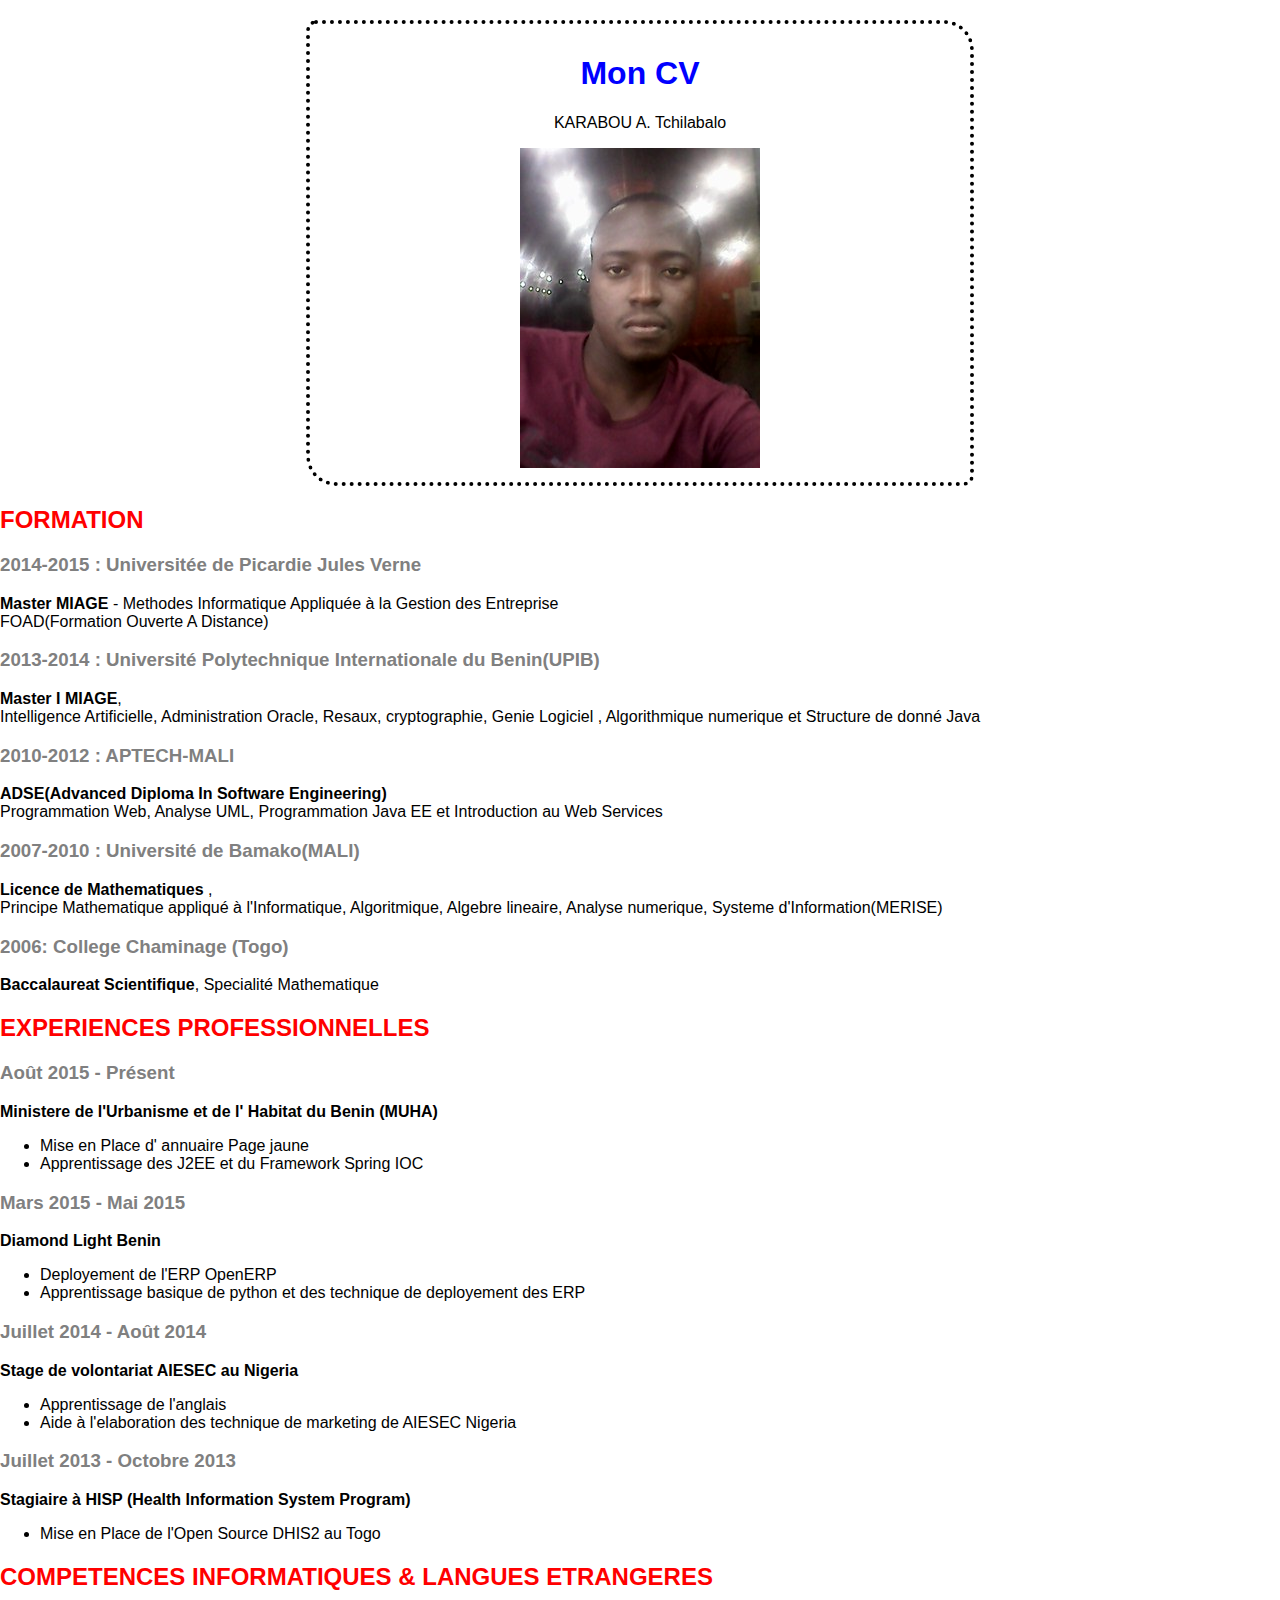
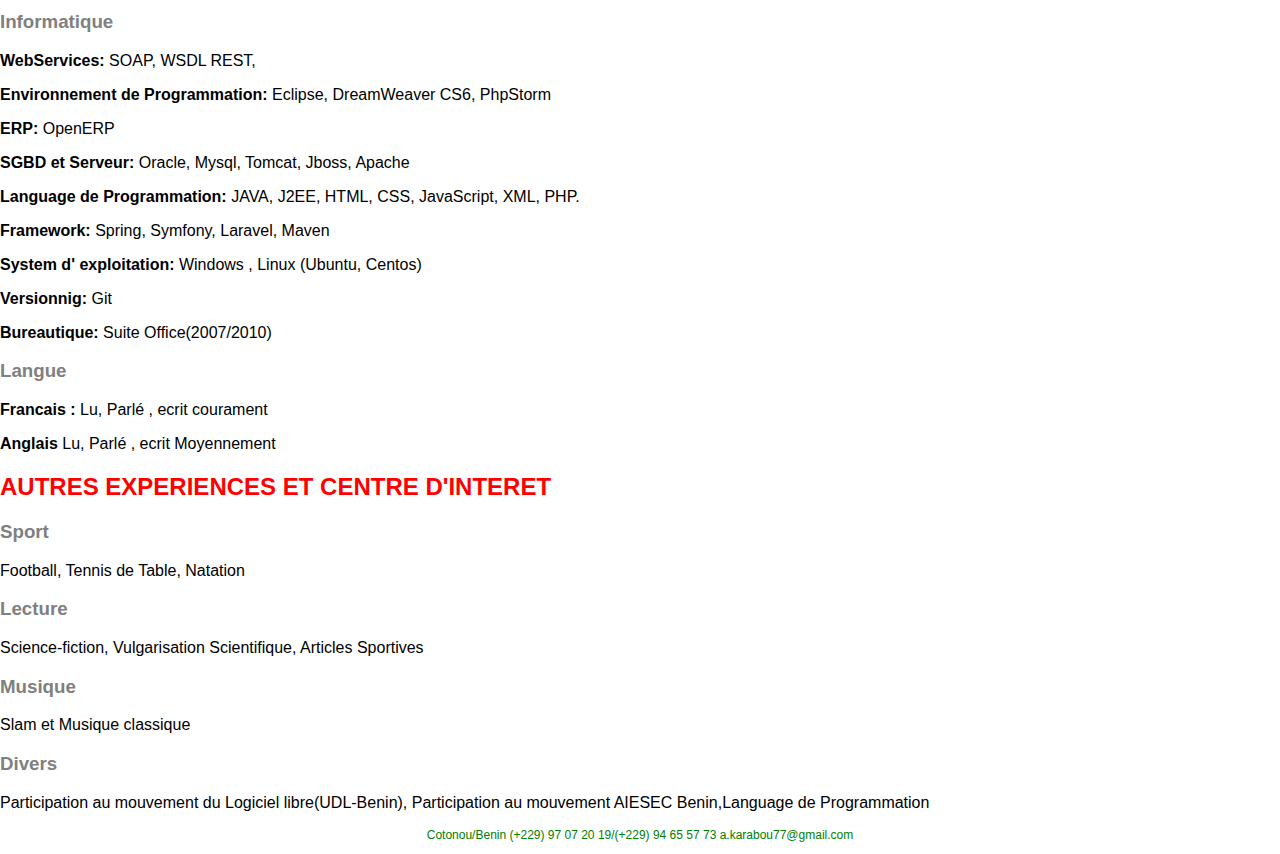
<file: Sequence3/index.html>
<!DOCTYPE html>
<html lang="en">
<head>
	<meta charset="UTF-8">
	<title>Mon CV en ligne</title>
	<link rel="stylesheet" href="css/style.css">
</head>
<body>
	<header>
		<div id="info">
			<h1>Mon CV</h1>

			<p>KARABOU A. Tchilabalo</p>
			<img src="image/photo.jpg" alt="Photo CV KARABOU A. Tchilabalo">
		</div>
	</header>
	<section>

		<aricle class="first">
			<h2>FORMATION</h2>
			<nav>
			
			
			
			</nav>
			<article class="inner">
				<H3>2014-2015 : Universitée de Picardie Jules Verne</h3>
				<p><strong>Master MIAGE</strong> - Methodes Informatique Appliquée à la Gestion des Entreprise <br>
				
				FOAD(Formation Ouverte A Distance)</p>
				
				<h3>2013-2014 : Université Polytechnique Internationale du Benin(UPIB)</h3>
				<p><strong>Master I MIAGE</strong>,  <br>
				Intelligence Artificielle, Administration Oracle, Resaux, cryptographie, Genie Logiciel , Algorithmique numerique et Structure de donné Java</p>
			
				<h3>2010-2012 : APTECH-MALI </h3>
				<p><strong>ADSE(Advanced Diploma In Software Engineering)</strong> <br>
				Programmation Web, Analyse UML, Programmation Java EE et Introduction au Web Services  </p>
				<h3>2007-2010 : Université de Bamako(MALI)</h3>
				<p><Strong>Licence de Mathematiques </Strong>,  <br>
				Principe Mathematique appliqué à l'Informatique, Algoritmique, Algebre lineaire,  Analyse numerique, Systeme d'Information(MERISE)</p>
				
				
				<h3>2006: College Chaminage (Togo)</h3>
				<p><Strong>Baccalaureat Scientifique</Strong>, Specialité Mathematique</p>
				
				
			

		</article>
	</aricle>

	<aricle class="first">
		<h2>EXPERIENCES PROFESSIONNELLES</h2>
		<nav>
			
			
		</nav>
		<article class="inner">
		
				<h3>Août 2015 - Présent</h3>
				<p><strong>Ministere de l'Urbanisme et de l' Habitat du Benin (MUHA)</Strong></p>

				<ul>
					<li>Mise en Place d' annuaire Page jaune</li>
					<li>Apprentissage des J2EE et du Framework Spring IOC</li>
				</ul>
				
				<h3>Mars 2015 - Mai 2015</h3>
				<p><strong>Diamond Light Benin</strong></p>

				<ul>
					<li>Deployement de l'ERP OpenERP</li>
					<li>Apprentissage basique de python et des technique de deployement des ERP</li>
				</ul>
				
				<h3>Juillet 2014 - Août 2014</h3>
				<p><strong>Stage de volontariat AIESEC au Nigeria</strong></p>

				<ul>
					<li>Apprentissage de l'anglais</li>
					<li>Aide à l'elaboration des technique de marketing de AIESEC Nigeria</li>
				</ul>
				<h3>Juillet 2013 - Octobre 2013</h3>
				<p><strong>Stagiaire à HISP (Health Information System Program)</strong></p>

				<ul>
					<li>Mise en Place de l'Open Source DHIS2 au Togo</li>
				</ul>
			</div>
		</article>
	</aricle>

	<aricle class="first">
		<h2>COMPETENCES INFORMATIQUES & LANGUES ETRANGERES</h2>
		<nav>
			<p></p>
			<p></p>
			
		</nav>
		<article class="inner">
			 	<h3>Informatique</h3>
			 	<p><strong>WebServices:</strong> SOAP, WSDL REST,</p>
			 	<p><strong>Environnement de Programmation:</strong> Eclipse, DreamWeaver CS6, PhpStorm</p>
			 	<p><strong>ERP:</strong> OpenERP</p>
			 	<p><strong>SGBD et Serveur:</strong> Oracle, Mysql, Tomcat, Jboss, Apache</p>
			 	<p><strong>Language de Programmation:</strong> JAVA, J2EE, HTML, CSS, JavaScript, XML, PHP.</p>
			 	<p><strong>Framework:</strong> Spring, Symfony, Laravel, Maven</p>
			 	<p><strong>System d' exploitation:</strong> Windows , Linux (Ubuntu, Centos)</p>
			 	<p><strong>Versionnig:</strong> Git</p>
			 	<p><strong>Bureautique:</strong> Suite Office(2007/2010)</p>
			 	
			 	<h3>Langue</h3>
				 <p><strong>Francais :</strong> Lu, Parlé , ecrit courament</p>
				 <p><strong>Anglais</strong> Lu, Parlé , ecrit Moyennement</p>
			 </div>
			
			
		</article>
	</aricle>

	<aricle class="first">
		<h2>AUTRES EXPERIENCES ET CENTRE D'INTERET</h2>
		<nav>
			
			
		</nav>
		<article>
			<h3>Sport</h3>
			<p>Football, Tennis de Table, Natation</p>
			<h3>Lecture</h3>
			<p>Science-fiction, Vulgarisation Scientifique, Articles Sportives</p>
			<h3>Musique</h3>
			<p>Slam et Musique classique</p>
			<h3>Divers</h3>
			<p>Participation au mouvement du Logiciel libre(UDL-Benin), Participation au mouvement AIESEC Benin,Language de Programmation </p>
			
			
		</article>
	</aricle>
</section>

<footer>
			<p>Cotonou/Benin
			(+229) 97 07 20 19/(+229) 94 65 57 73
			  a.karabou77@gmail.com</p>
			
</footer>
	
</body>
</html>
</file>
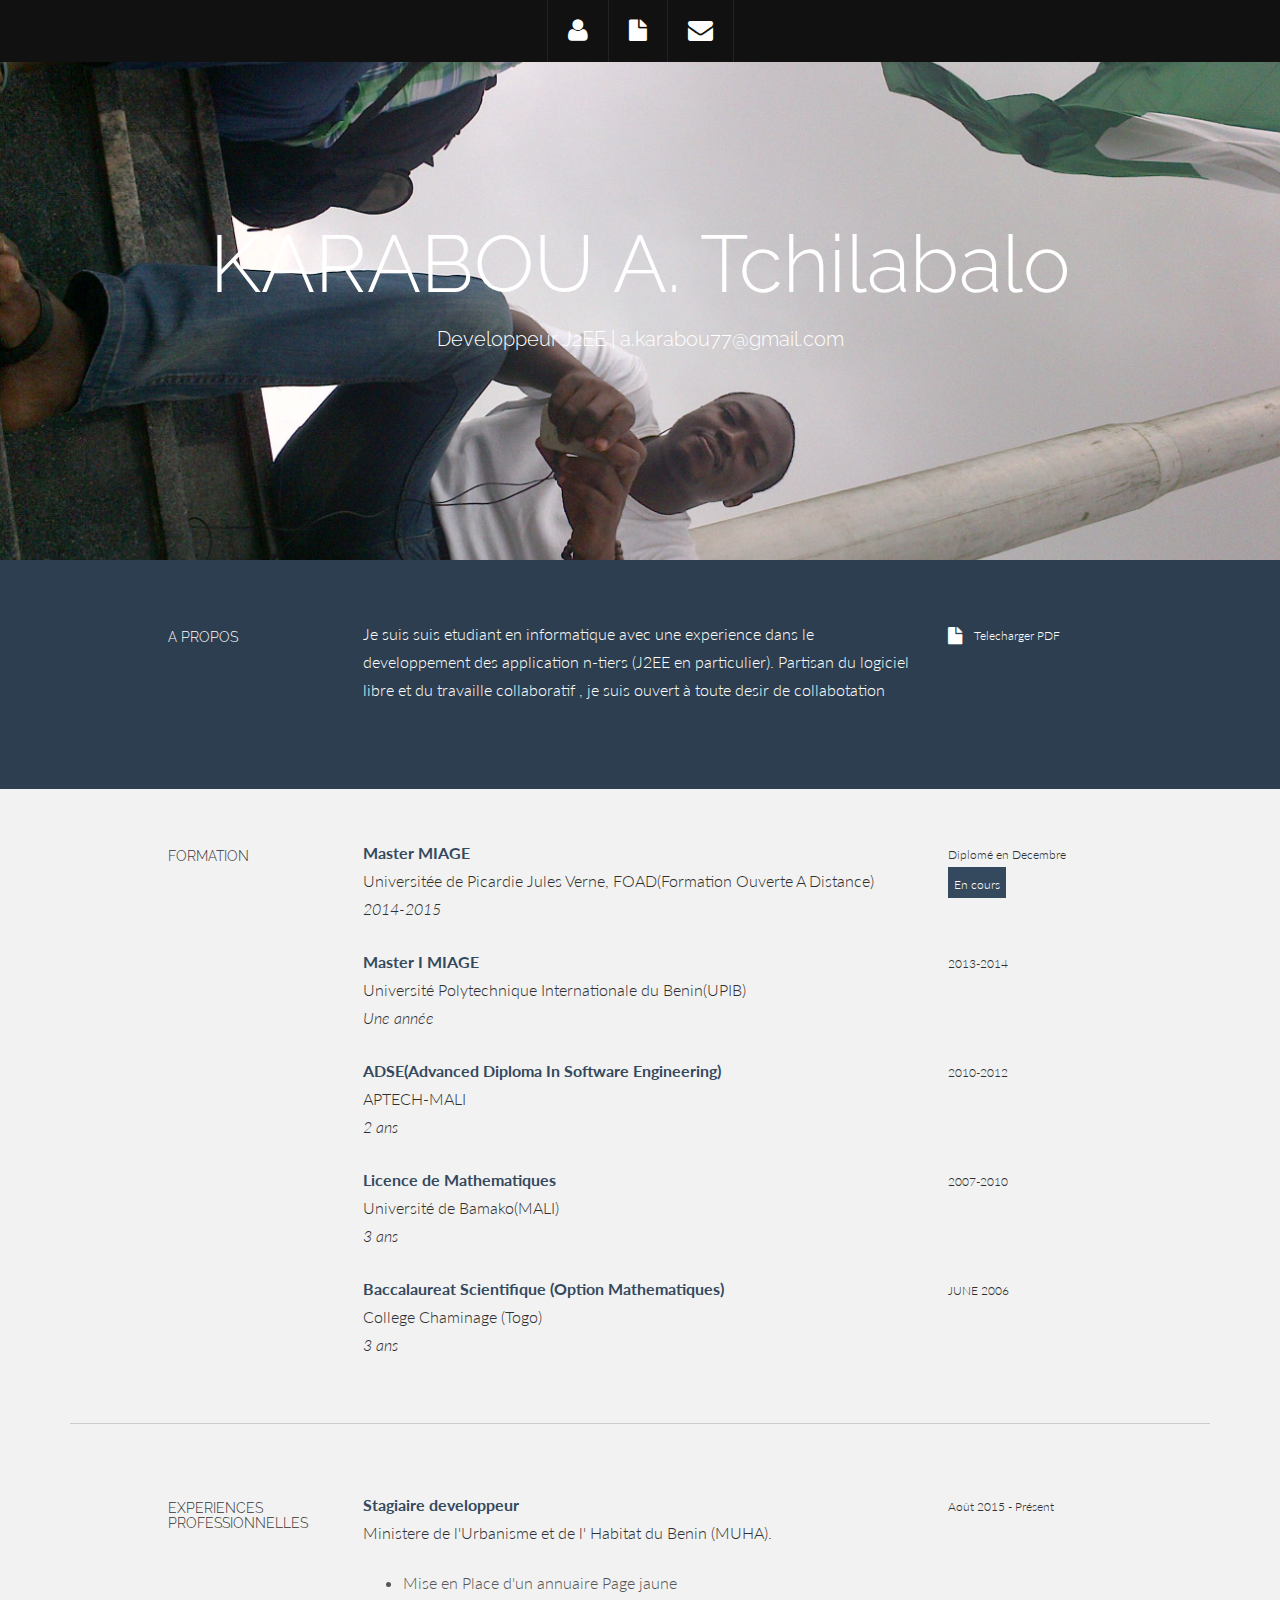
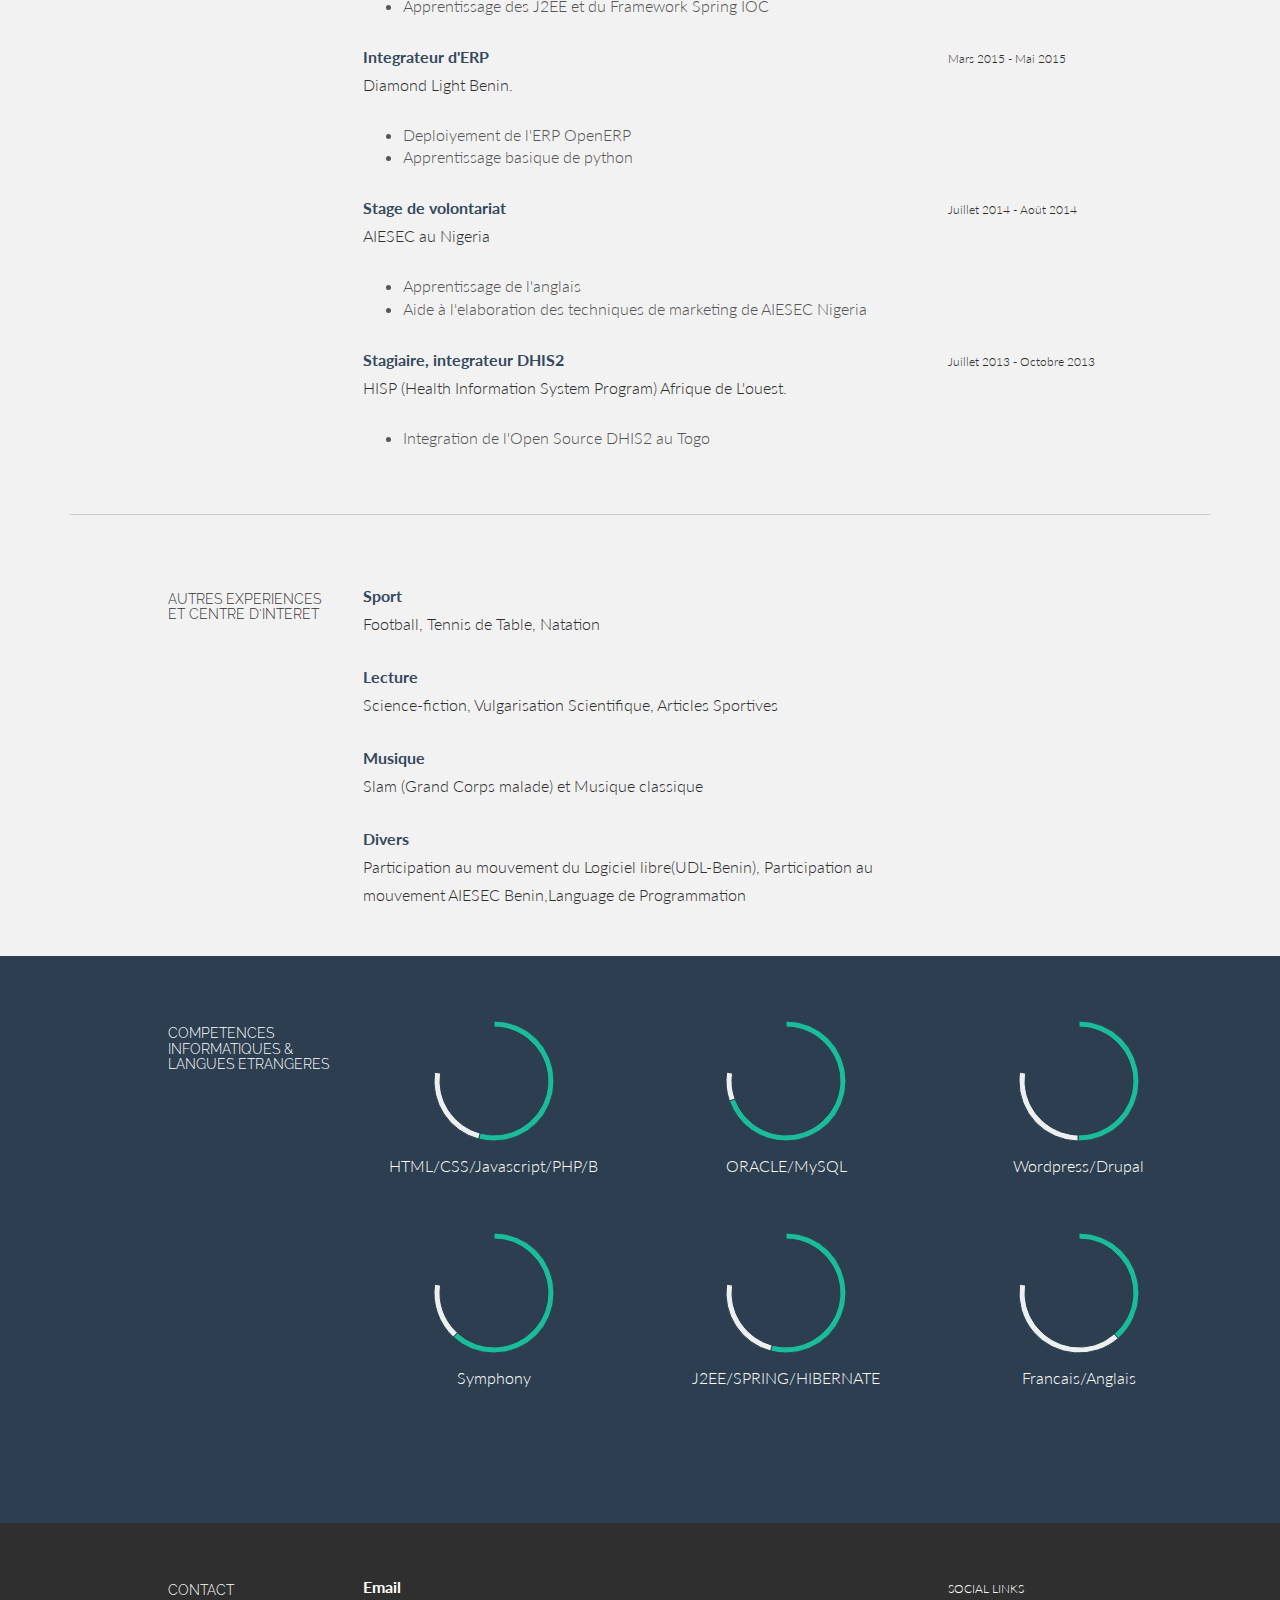
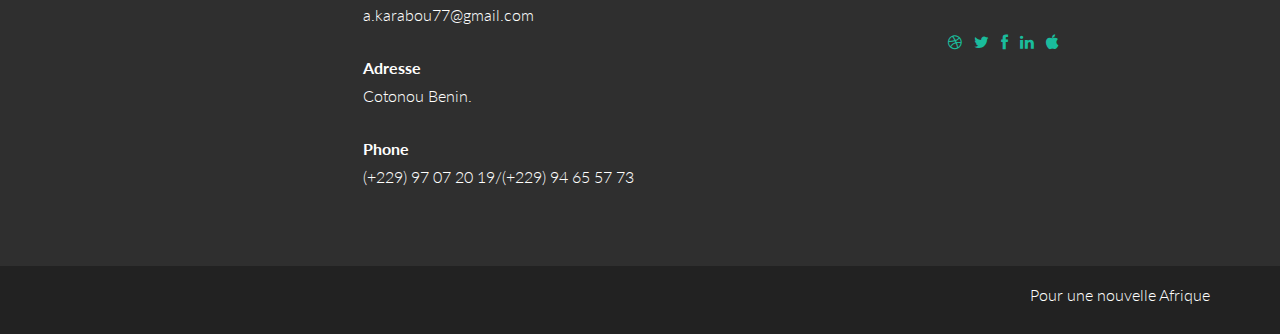
<file: Sequence3/cv_bootstrap/index.html>
<!DOCTYPE html>
<html lang="en">
  <head>
    <meta charset="utf-8">
    <meta name="viewport" content="width=device-width, initial-scale=1.0">
    <meta name="description" content="">
    <meta name="author" content="">
    <link rel="shortcut icon" href="assets/ico/favicon.png">

    <title>Mon CV en ligne</title>

    <!-- Bootstrap core CSS -->
    <link href="assets/css/bootstrap.css" rel="stylesheet">

    <!-- Custom styles for this template -->
    <link href="assets/css/main.css" rel="stylesheet">
    
	<link rel="stylesheet" href="assets/css/font-awesome.min.css">
    
    <link href='http://fonts.googleapis.com/css?family=Lato:300,400,700,300italic,400italic' rel='stylesheet' type='text/css'>
    <link href='http://fonts.googleapis.com/css?family=Raleway:400,300,700' rel='stylesheet' type='text/css'>
    
    <script src="assets/js/jquery.min.js"></script>
    <script type="text/javascript" src="assets/js/smoothscroll.js"></script> 
    <script src="assets/js/Chart.js"></script>

    <!-- HTML5 shim and Respond.js IE8 support of HTML5 elements and media queries -->
    <!--[if lt IE 9]>
      <script src="assets/js/html5shiv.js"></script>
      <script src="assets/js/respond.min.js"></script>
    <![endif]-->
  </head>

  <body data-spy="scroll" data-offset="0" data-target="#nav">

	<div id="section-topbar">
		<div id="topbar-inner">
			<div class="container">
				<div class="row">
					<div class="dropdown">
						<ul id="nav" class="nav">
							<li class="menu-item"><a class="smoothScroll" href="#about" title="A propos"><i class="icon-user"></i></a></li>
							<li class="menu-item"><a class="smoothScroll" href="#resume" title="Resume"><i class="icon-file"></i></a></li>
							
							<li class="menu-item"><a class="smoothScroll" href="#contact" title="Contact"><i class="icon-envelope"></i></a></li>
						</ul><!--/ uL#nav -->
					</div><!-- /.dropdown -->

					<div class="clear"></div>
				</div><!--/.row -->
			</div><!--/.container -->

			<div class="clear"></div>
		</div><!--/ #topbar-inner -->
	</div><!--/ #section-topbar -->
	
	<div id="headerwrap">
		<div class="container">
			<div class="row centered">
				<div class="col-lg-12">
					<h1>KARABOU A. Tchilabalo</h1>
					<h3>Developpeur J2EE | a.karabou77@gmail.com</h3>
				</div><!--/.col-lg-12 -->
			</div><!--/.row -->
		</div><!--/.container -->
	</div><!--/.#headerwrap -->
	

	<section id="about" name="about"></section>
	<div id="intro">
		<div class="container">
			<div class="row">
				
				<div class="col-lg-2 col-lg-offset-1">
					<h5>A PROPOS</h5>
				</div>
				<div class="col-lg-6">
					<p>Je suis suis etudiant en informatique avec une  experience dans le developpement des application n-tiers (J2EE en particulier). Partisan du logiciel libre et du travaille collaboratif
					, je suis ouvert à toute desir de collabotation</p>
				</div>
				<div class="col-lg-3">
					<p><a href="#"><i class="icon-file"></i></a> <sm>Telecharger PDF</sm></p>
				</div>
				
			</div><!--/.row -->
		</div><!--/.container -->
	</div><!--/ #intro -->


	<section id="resume" name="resume"></section>
	<!--EDUCATION DESCRIPTION -->
	<div class="container desc">
		<div class="row">

				<div class="col-lg-2 col-lg-offset-1">
					<h5>FORMATION</h5>
				</div>
				<div class="col-lg-6">
					<p><t>Master MIAGE</t><br/>
						Universitée de Picardie Jules Verne, FOAD(Formation Ouverte A Distance)  <br/>
						<i>2014-2015 </i>
					</p>
				</div>
				<div class="col-lg-3">
					<p><sm>Diplomé en Decembre</sm><br/>
					<imp><sm>En cours</sm></imp>
					</p>
				</div>
	
				<div class="col-lg-6 col-lg-offset-3">
					<p><t>Master I MIAGE </t><br/>
						Université Polytechnique Internationale du Benin(UPIB) <br/>
						<i>Une année</i>
					</p>
				</div>
				<div class="col-lg-3">
					<p><sm>2013-2014</sm></p>
				</div>
				
				<div class="col-lg-6 col-lg-offset-3">
					<p><t>ADSE(Advanced Diploma In Software Engineering)</t><br/>
						APTECH-MALI <br/>
						<i>2 ans</i>
					</p>
				</div>
				<div class="col-lg-3">
					<p><sm>2010-2012</sm></p>
				</div>
				
				<div class="col-lg-6 col-lg-offset-3">
					<p><t>Licence de Mathematiques</t><br/>
						 Université de Bamako(MALI) <br/>
						<i>3 ans</i>
					</p>
				</div>
				<div class="col-lg-3">
					<p><sm>2007-2010 </sm></p>
				</div>
				<div class="col-lg-6 col-lg-offset-3">
					<p><t>Baccalaureat Scientifique (Option Mathematiques)</t><br/>
						College Chaminage (Togo) <br/>
						<i>3 ans</i>
					</p>
				</div>
				<div class="col-lg-3">
					<p><sm>JUNE 2006</sm></p>
				</div>
				
	
		</div><!--/.row -->
		<br>
		<hr>
	</div><!--/.container -->
	
	
	<!--WORK DESCRIPTION -->
	<div class="container desc">
		<div class="row">

				<div class="col-lg-2 col-lg-offset-1">
					<h5>EXPERIENCES PROFESSIONNELLES</h5>
				</div>
				<div class="col-lg-6">
					<p><t>Stagiaire developpeur</t><br/>
						Ministere de l'Urbanisme et de l' Habitat du Benin (MUHA). <br/>
					</p>
					<p><ul>
					<li>Mise en Place d'un  annuaire Page jaune</li>
					<li>Apprentissage des J2EE et du Framework Spring IOC</li>
				</ul></p>
				</div>
				<div class="col-lg-3">
					<p><sm>Août 2015 - Présent</sm></p>
				</div>
	
				<div class="col-lg-6 col-lg-offset-3">
					<p><t>Integrateur d'ERP</t><br/>
						Diamond Light Benin. <br/>
					</p>
					<p><more><ul>
					<li>Deploiyement de l'ERP OpenERP</li>
					<li>Apprentissage basique de python </li>
				</ul></more></p>
				</div>
				<div class="col-lg-3">
					<p><sm>Mars 2015 - Mai 2015</sm></p>
				</div>
				<div class="col-lg-6 col-lg-offset-3">
					<p><t>Stage de volontariat </t><br/>
						AIESEC au Nigeria <br/>
					</p>
					<p><more><ul>
					<li>Apprentissage de l'anglais</li>
					<li>Aide à l'elaboration des techniques de marketing de AIESEC Nigeria</li>
				</ul></more></p>
				</div>
				<div class="col-lg-3">
					<p><sm>Juillet 2014 - Août 2014</sm></p>
				</div>
				<div class="col-lg-6 col-lg-offset-3">
					<p><t>Stagiaire, integrateur DHIS2 </t><br/>
						HISP (Health Information System Program) Afrique de L'ouest. <br/>
					</p>
					<p><more><ul>
					<li>Integration de l'Open Source DHIS2 au Togo</li>
				</ul></more></p>
				</div>
				<div class="col-lg-3">
					<p><sm>Juillet 2013 - Octobre 2013</sm></p>
				</div>
		</div><!--/.row -->
		<br>
		<hr>
	</div><!--/.container -->


	<!--AWARDS DESCRIPTION -->
	<div class="container desc">
		<div class="row">
				<div class="col-lg-2 col-lg-offset-1">
					<h5>AUTRES EXPERIENCES ET CENTRE D'INTERET</h5>
				</div>
				<div class="col-lg-6">
					<p><t>Sport</t><br/>
						Football, Tennis de Table, Natation<br/>
					</p>
				</div>
				<div class="col-lg-3">
					<p><sm></sm></p>
				</div>
	
				<div class="col-lg-6 col-lg-offset-3">
					<p><t>Lecture</t><br/>
						Science-fiction, Vulgarisation Scientifique, Articles Sportives
					</p>
				</div>
				<div class="col-lg-3">
					<p><sm></sm></p>
				</div>
				<div class="col-lg-6 col-lg-offset-3">
					<p><t>Musique</t><br/>
						Slam (Grand Corps malade) et Musique classique
					</p>
				</div>
				<div class="col-lg-3">
					<p><sm></sm></p>
				</div>
				<div class="col-lg-6 col-lg-offset-3">
					<p><t>Divers</t><br/>
						Participation au mouvement du Logiciel libre(UDL-Benin), Participation au mouvement AIESEC Benin,Language de Programmation 
					</p>
				</div>
				<div class="col-lg-3">
					<p><sm></sm></p>
				</div>
				
		
		</div><!--/.row -->
		<br>
	</div><!--/.container -->
	
	
	<!--SKILLS DESCRIPTION -->
	<div id="skillswrap">
		<div class="container">
			<div class="row">
					<div class="col-lg-2 col-lg-offset-1">
						<h5>COMPETENCES INFORMATIQUES & LANGUES ETRANGERES</h5>
					</div>
					<div class="col-lg-3 centered">
						<canvas id="javascript" height="130" width="130"></canvas>
						<p>HTML/CSS/Javascript/PHP/B</p>
						<br>
						<script>
							var doughnutData = [
									{
										value: 70,
										color:"#1abc9c"
									},
									{
										value : 30,
										color : "#ecf0f1"
									}
								];
								var myDoughnut = new Chart(document.getElementById("javascript").getContext("2d")).Doughnut(doughnutData);
						</script>
					</div>
					<div class="col-lg-3 centered">
						<canvas id="bootstrap" height="130" width="130"></canvas>
						<p>ORACLE/MySQL</p>
						<br>
						<script>
							var doughnutData = [
									{
										value: 90,
										color:"#1abc9c"
									},
									{
										value : 10,
										color : "#ecf0f1"
									}
								];
								var myDoughnut = new Chart(document.getElementById("bootstrap").getContext("2d")).Doughnut(doughnutData);
						</script>
					</div>
					<div class="col-lg-3 centered">
						<canvas id="wordpress" height="130" width="130"></canvas>
						<p>Wordpress/Drupal</p>
						<br>
						<script>
							var doughnutData = [
									{
										value: 65,
										color:"#1abc9c"
									},
									{
										value : 35,
										color : "#ecf0f1"
									}
								];
								var myDoughnut = new Chart(document.getElementById("wordpress").getContext("2d")).Doughnut(doughnutData);
						</script>
					</div>
					
					<div class="col-lg-3 col-lg-offset-3 centered">
						<canvas id="html" height="130" width="130"></canvas>
						<p>Symphony</p>
						<br>
						<script>
							var doughnutData = [
									{
										value: 80,
										color:"#1abc9c"
									},
									{
										value : 20,
										color : "#ecf0f1"
									}
								];
								var myDoughnut = new Chart(document.getElementById("html").getContext("2d")).Doughnut(doughnutData);
						</script>
					</div>
					<div class="col-lg-3 centered">
						<canvas id="photoshop" height="130" width="130"></canvas>
						<p>J2EE/SPRING/HIBERNATE</p>
						<br>
						<script>
							var doughnutData = [
									{
										value: 70,
										color:"#1abc9c"
									},
									{
										value : 30,
										color : "#ecf0f1"
									}
								];
								var myDoughnut = new Chart(document.getElementById("photoshop").getContext("2d")).Doughnut(doughnutData);
						</script>
					</div>
					<div class="col-lg-3 centered">
						<canvas id="illustrator" height="130" width="130"></canvas>
						<p>Francais/Anglais</p>
						<br>
						<script>
							var doughnutData = [
									{
										value: 50,
										color:"#1abc9c"
									},
									{
										value : 50,
										color : "#ecf0f1"
									}
								];
								var myDoughnut = new Chart(document.getElementById("illustrator").getContext("2d")).Doughnut(doughnutData);
						</script>
					</div>
					

			</div><!--/.row -->
			<br>
		</div><!--/.container -->
	</div><!--/ #skillswrap -->



	
	


	<section id="contact" name="contact"></section>
	<!--FOOTER DESCRIPTION -->
	<div id="footwrap">
		<div class="container">
			<div class="row">
			
				<div class="col-lg-2 col-lg-offset-1">
					<h5>CONTACT</h5>
				</div>
				<div class="col-lg-6">
					<p><t>Email</t><br/>
						a.karabou77@gmail.com <br/>
					</p>
					<p><t>Adresse</t><br/>
						
						Cotonou Benin. <br/>
					</p>
					<p><t>Phone</t><br/>
						(+229) 97 07 20 19/(+229) 94 65 57 73 <br/>
					</p>
				</div>
				<div class="col-lg-3">
					<p><sm>SOCIAL LINKS</sm></p>
					<p>
						<a href="#"><i class="icon-dribbble"></i></a>
						<a href="#"><i class="icon-twitter"></i></a>
						<a href="#"><i class="icon-facebook"></i></a>
						<a href="#"><i class="icon-linkedin"></i></a>
						<a href="#"><i class="icon-apple"></i></a>

					</p>
				</div>
			</div><!--/.row -->
		</div><!--/.container -->
	</div><!--/ #footer -->
	
	<div id="c">
		<div class="container">
			<p>Pour une nouvelle Afrique</a></p>
		
		</div>
	</div>
	

    <!-- Bootstrap core JavaScript
    ================================================== -->
    <!-- Placed at the end of the document so the pages load faster -->
    <script src="assets/js/bootstrap.js"></script>
  </body>
</html>
</file>
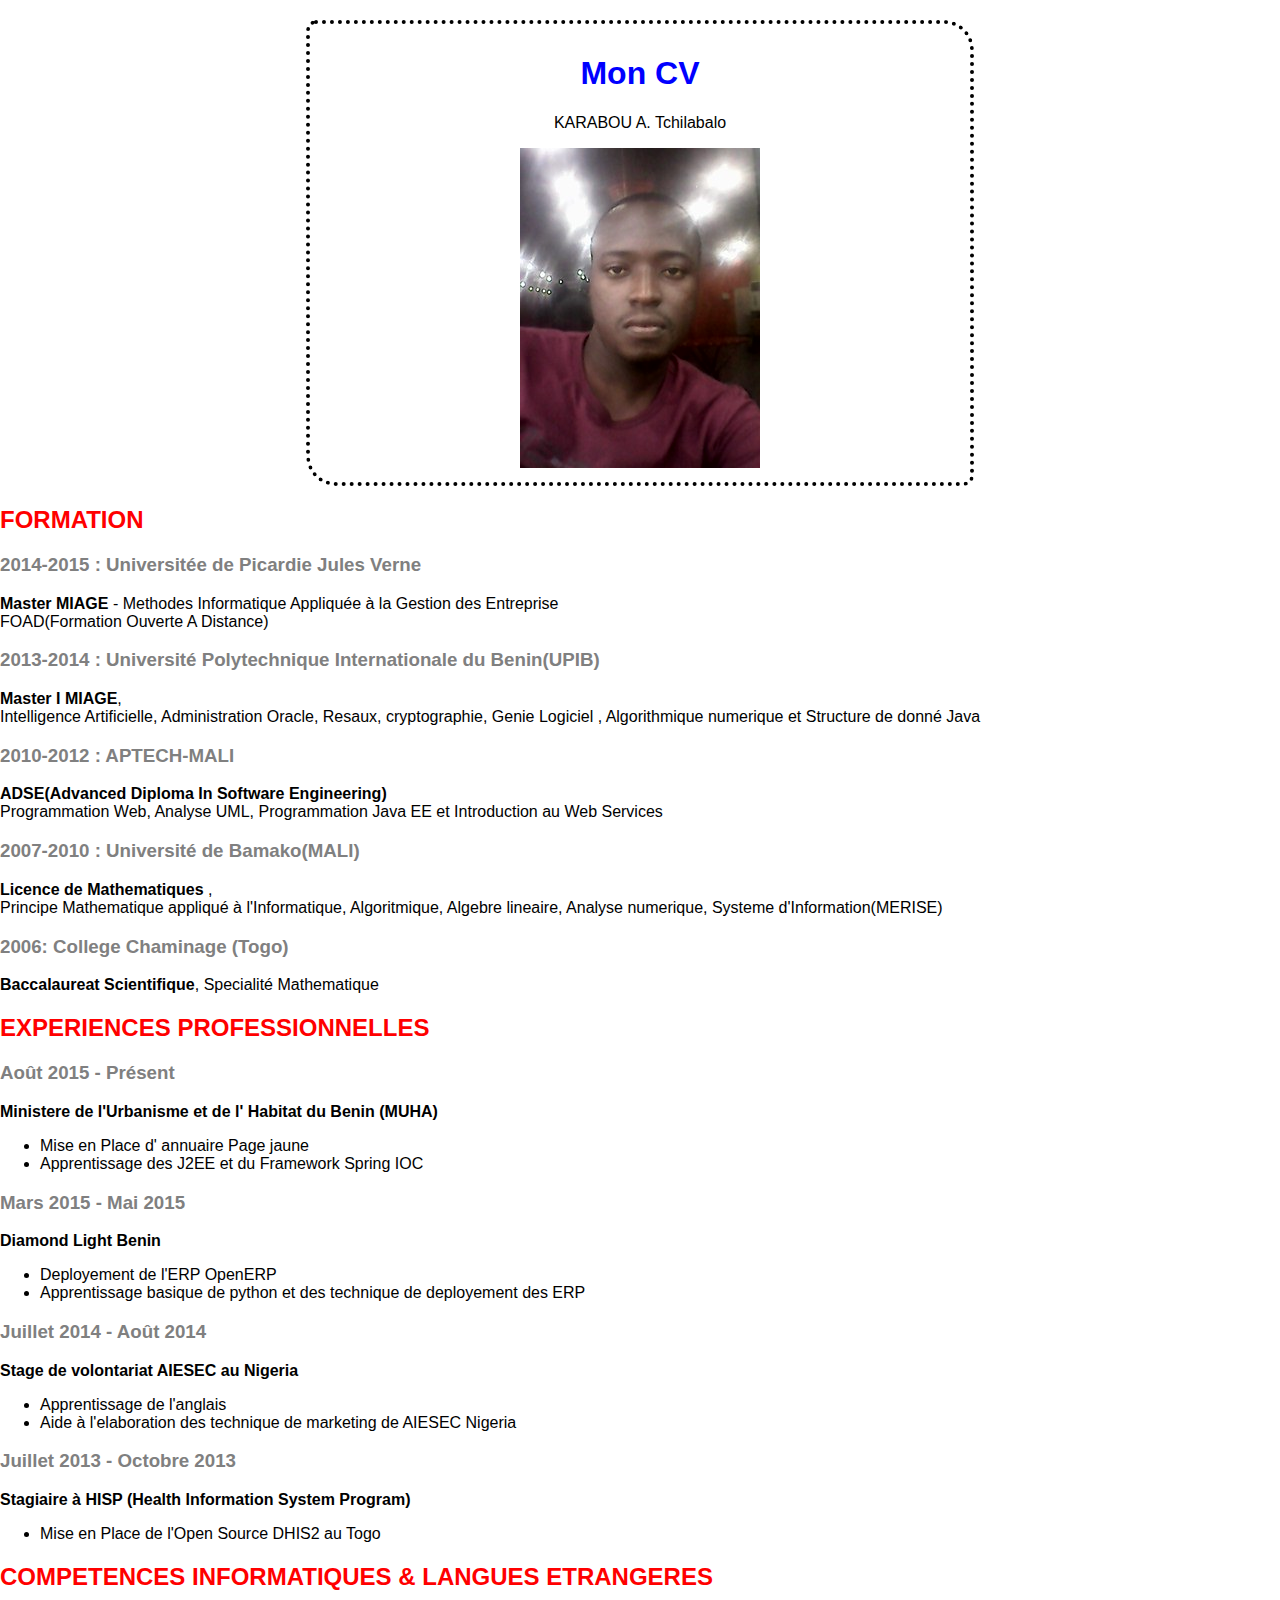
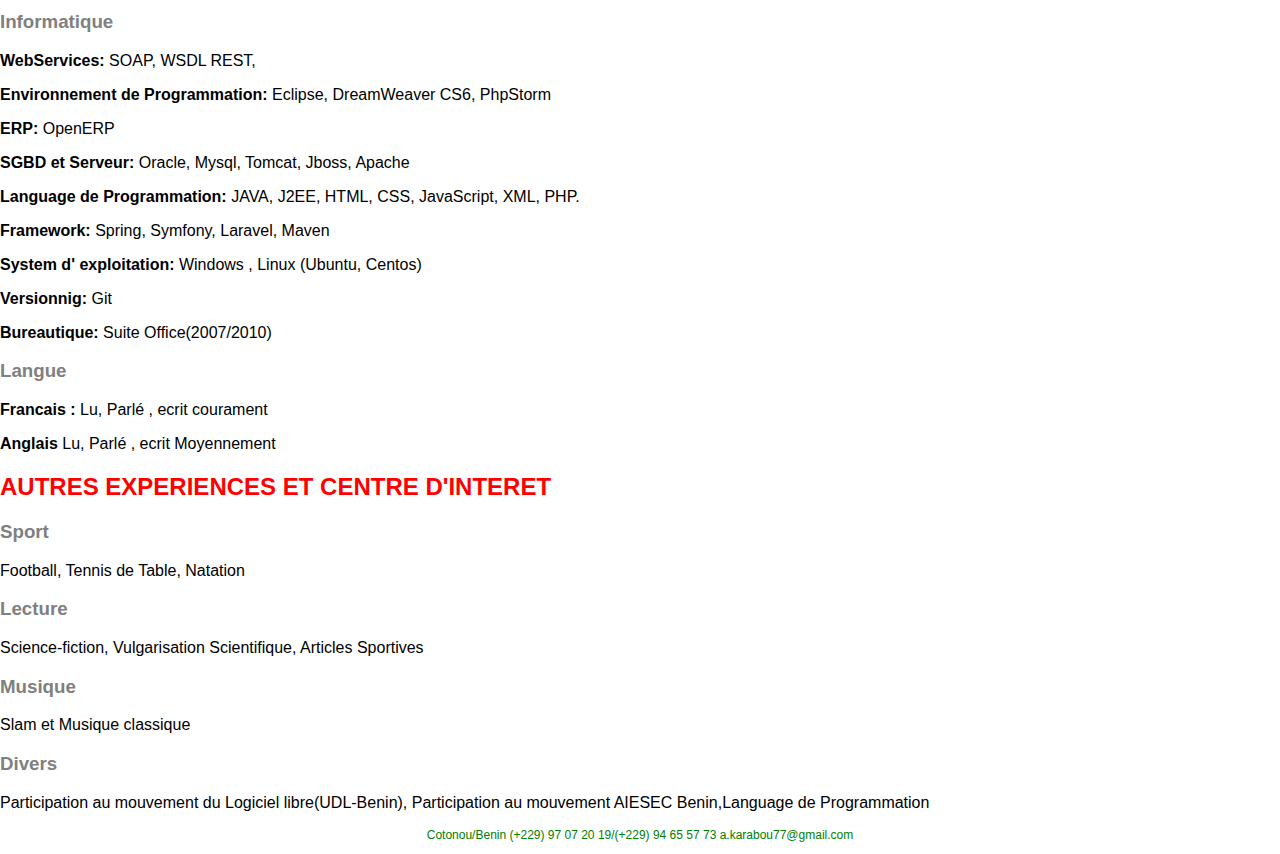
<file: Sequence3/CV.html>
<!DOCTYPE html>
<html lang="en">
<head>
	<meta charset="UTF-8">
	<title>Mon CV en ligne</title>
	<link rel="stylesheet" href="style.css">
</head>
<body>
	<header>
		<div id="info">
			<h1>Mon CV</h1>

			<p>KARABOU A. Tchilabalo</p>
			<img src="image/photo.jpg" alt="Photo CV KARABOU A. Tchilabalo">
		</div>
	</header>
	<section>

		<aricle class="first">
			<h2>FORMATION</h2>
			<nav>
			
			
			
			</nav>
			<article class="inner">
				<H3>2014-2015 : Universitée de Picardie Jules Verne</h3>
				<p><strong>Master MIAGE</strong> - Methodes Informatique Appliquée à la Gestion des Entreprise <br>
				
				FOAD(Formation Ouverte A Distance)</p>
				
				<h3>2013-2014 : Université Polytechnique Internationale du Benin(UPIB)</h3>
				<p><strong>Master I MIAGE</strong>,  <br>
				Intelligence Artificielle, Administration Oracle, Resaux, cryptographie, Genie Logiciel , Algorithmique numerique et Structure de donné Java</p>
			
				<h3>2010-2012 : APTECH-MALI </h3>
				<p><strong>ADSE(Advanced Diploma In Software Engineering)</strong> <br>
				Programmation Web, Analyse UML, Programmation Java EE et Introduction au Web Services  </p>
				<h3>2007-2010 : Université de Bamako(MALI)</h3>
				<p><Strong>Licence de Mathematiques </Strong>,  <br>
				Principe Mathematique appliqué à l'Informatique, Algoritmique, Algebre lineaire,  Analyse numerique, Systeme d'Information(MERISE)</p>
				
				
				<h3>2006: College Chaminage (Togo)</h3>
				<p><Strong>Baccalaureat Scientifique</Strong>, Specialité Mathematique</p>
				
				
			

		</article>
	</aricle>

	<aricle class="first">
		<h2>EXPERIENCES PROFESSIONNELLES</h2>
		<nav>
			
			
		</nav>
		<article class="inner">
		
				<h3>Août 2015 - Présent</h3>
				<p><strong>Ministere de l'Urbanisme et de l' Habitat du Benin (MUHA)</Strong></p>

				<ul>
					<li>Mise en Place d' annuaire Page jaune</li>
					<li>Apprentissage des J2EE et du Framework Spring IOC</li>
				</ul>
				
				<h3>Mars 2015 - Mai 2015</h3>
				<p><strong>Diamond Light Benin</strong></p>

				<ul>
					<li>Deployement de l'ERP OpenERP</li>
					<li>Apprentissage basique de python et des technique de deployement des ERP</li>
				</ul>
				
				<h3>Juillet 2014 - Août 2014</h3>
				<p><strong>Stage de volontariat AIESEC au Nigeria</strong></p>

				<ul>
					<li>Apprentissage de l'anglais</li>
					<li>Aide à l'elaboration des technique de marketing de AIESEC Nigeria</li>
				</ul>
				<h3>Juillet 2013 - Octobre 2013</h3>
				<p><strong>Stagiaire à HISP (Health Information System Program)</strong></p>

				<ul>
					<li>Mise en Place de l'Open Source DHIS2 au Togo</li>
				</ul>
			</div>
		</article>
	</aricle>

	<aricle class="first">
		<h2>COMPETENCES INFORMATIQUES & LANGUES ETRANGERES</h2>
		<nav>
			<p></p>
			<p></p>
			
		</nav>
		<article class="inner">
			 	<h3>Informatique</h3>
			 	<p><strong>WebServices:</strong> SOAP, WSDL REST,</p>
			 	<p><strong>Environnement de Programmation:</strong> Eclipse, DreamWeaver CS6, PhpStorm</p>
			 	<p><strong>ERP:</strong> OpenERP</p>
			 	<p><strong>SGBD et Serveur:</strong> Oracle, Mysql, Tomcat, Jboss, Apache</p>
			 	<p><strong>Language de Programmation:</strong> JAVA, J2EE, HTML, CSS, JavaScript, XML, PHP.</p>
			 	<p><strong>Framework:</strong> Spring, Symfony, Laravel, Maven</p>
			 	<p><strong>System d' exploitation:</strong> Windows , Linux (Ubuntu, Centos)</p>
			 	<p><strong>Versionnig:</strong> Git</p>
			 	<p><strong>Bureautique:</strong> Suite Office(2007/2010)</p>
			 	
			 	<h3>Langue</h3>
				 <p><strong>Francais :</strong> Lu, Parlé , ecrit courament</p>
				 <p><strong>Anglais</strong> Lu, Parlé , ecrit Moyennement</p>
			 </div>
			
			
		</article>
	</aricle>

	<aricle class="first">
		<h2>AUTRES EXPERIENCES ET CENTRE D'INTERET</h2>
		<nav>
			
			
		</nav>
		<article>
			<h3>Sport</h3>
			<p>Football, Tennis de Table, Natation</p>
			<h3>Lecture</h3>
			<p>Science-fiction, Vulgarisation Scientifique, Articles Sportives</p>
			<h3>Musique</h3>
			<p>Slam et Musique classique</p>
			<h3>Divers</h3>
			<p>Participation au mouvement du Logiciel libre(UDL-Benin), Participation au mouvement AIESEC Benin,Language de Programmation </p>
			
			
		</article>
	</aricle>
</section>

<footer>
			<p>Cotonou/Benin
			(+229) 97 07 20 19/(+229) 94 65 57 73
			  a.karabou77@gmail.com</p>
			
</footer>
	
</body>
</html>
</file>
<file: Sequence3/css/style.css>
body{
	width: 780;
	margin:auto;
	font-family: 'source sans Pro', Calibri, Tahama, sans-serif;
	font-size: 16px;
}
#info{
	width: 50%;
	text-align: center;
	border: 4px black dotted;
	border-radius: 10px 30px;
	padding: 10px;
	margin-left: auto;
	margin-right: auto;
	margin-top: 20px;
	margin-bottom: 20px;
}

footer p{
	font-size: 12px;
	text-align: center;
	color: green;
}
h1{
	color: blue;
	text-align: center;
}
h2{
	color: red;
}
h3{
	color: gray;
}
</file>
<file: Sequence3/style.css>
body{
	width: 780;
	margin:auto;
	font-family: 'source sans Pro', Calibri, Tahama, sans-serif;
	font-size: 16px;
}
#info{
	width: 50%;
	text-align: center;
	border: 4px black dotted;
	border-radius: 10px 30px;
	padding: 10px;
	margin-left: auto;
	margin-right: auto;
	margin-top: 20px;
	margin-bottom: 20px;
}

footer p{
	font-size: 12px;
	text-align: center;
	color: green;
}
h1{
	color: blue;
	text-align: center;
}
h2{
	color: red;
}
h3{
	color: gray;
}
</file>
<file: Sequence3/cv_bootstrap/assets/css/main.css>
/* Author: Carlos Alvarez
 * URL: http://alvarez.is
 *
 * Project Name: Kelvin - Free Bootstrap 3 Resume Theme
 * Version: 1.0
 * URL: http://blacktie.co
 */

body {
  background-color: #f2f2f2;
    font-family: "Lato";
    font-weight: 300;
    font-size: 16px;
    color: #555;

    -webkit-font-smoothing: antialiased;
    -webkit-overflow-scrolling: touch;
}

/* Titles */
h1, h2, h3, h4, h5, h6 {
    font-family: "Raleway";
    font-weight: 300;
    color: #333;
}


/* Paragraph & Typographic */
p {
    line-height: 28px;
    margin-bottom: 25px;
}

.centered {
    text-align: center;
}

/* Links */
a {
    color: #f85c37;
    word-wrap: break-word;

    -webkit-transition: color 0.1s ease-in, background 0.1s ease-in;
    -moz-transition: color 0.1s ease-in, background 0.1s ease-in;
    -ms-transition: color 0.1s ease-in, background 0.1s ease-in;
    -o-transition: color 0.1s ease-in, background 0.1s ease-in;
    transition: color 0.1s ease-in, background 0.1s ease-in;
}

a:hover,
a:focus {
    color: #7b7b7b;
    text-decoration: none;
    outline: 0;
}

a:before,
a:after {
    -webkit-transition: color 0.1s ease-in, background 0.1s ease-in;
    -moz-transition: color 0.1s ease-in, background 0.1s ease-in;
    -ms-transition: color 0.1s ease-in, background 0.1s ease-in;
    -o-transition: color 0.1s ease-in, background 0.1s ease-in;
    transition: color 0.1s ease-in, background 0.1s ease-in;
}

 hr {
    display: block;
    height: 1px;
    border: 0;
    border-top: 1px solid #ccc;
    margin: 1em 0;
    padding: 0;
}


/*---------------------------------------------------
	3.1 Topbar
---------------------------------------------------*/

#section-topbar {
	position: fixed;
	top: 0;
	left: 0;
	right: 0;
	z-index: 10000;
	overflow: visible;
	font: normal 16px/24px  'Open Sans', "Helvetica Neue", Helvetica, Arial, sans-serif;
}

#section-topbar a {
  color: #fff;
}

#topbar-inner {
	background: #111;
	line-height: 0;
	text-align: center;
}

/*
	Top Bar

	By default, top navigation bar uses "fixed" position
*/
#section-topbar ul#nav {
	display: inline-block;
	position: relative;
	margin: 0;
	padding: 0;

	border-right: 1px solid #222;

	/* For IE, the outcast */
	zoom:1;
	*display: inline;
}

#section-topbar ul#nav > li {
	display: block;
    float: left;
    padding: 0;
}


#section-topbar ul#nav a {
  display: block;
  font: normal 11px/18px "Helvetica Neue", Helvetica, Arial, sans-serif;
  text-decoration: none;
  padding: 18px 20px 18px 20px;
  border-left: 1px solid #222;
}

	#section-topbar ul#nav a:hover {
	  background: #222;
	  text-decoration: none;
	  border-left: 1px solid #111;
	}

	#section-topbar ul#nav .active a {
		background: #44bbaa;
		border-left: 1px solid #111;
	}

		#section-topbar ul#nav .active a:hover {
			background: #44bbaa;
		}
#section-topbar i {
	font-size: 25px;
}
/*---------------------------------------------------
	SECTION WRAPS
---------------------------------------------------*/

/* Header Wrap */
#headerwrap {
	background: url(../img/header-bg.jpg) no-repeat center top;
	margin-top: 60px;
	padding-top:140px;
	text-align:center;
	background-attachment: relative;
	background-position: center center;
	min-height: 500px;
	width: 100%;
	
    -webkit-background-size: 100%;
    -moz-background-size: 100%;
    -o-background-size: 100%;
    background-size: 100%;

    -webkit-background-size: cover;
    -moz-background-size: cover;
    -o-background-size: cover;
    background-size: cover;
}

#headerwrap h1 {
	font-size: 80px;
	color: white;
}

#headerwrap h3 {
	font-size: 20px;
	color: white;
}

/* Intnro Wrap */

#intro {
	background: #2c3e50;
	padding-top: 60px;
	padding-bottom: 60px;
	color: white;
} 

#intro h5, p {
	color: white;
}

#intro i {
	color: white;
	font-size: 20px;
	padding-right: 8px;
	vertical-align: middle;
}


#skillswrap {
	background: #2c3e50;
	padding-top: 60px;
	padding-bottom: 60px;
	color: white;
}

#skillswrap h5, p {
	color: white;
}

#footwrap {
	background: #2f2f2f;
	padding-top: 50px;
	padding-bottom: 50px;
}

#footwrap p {
	color: white;
}

#footwrap h5 {
	color: white;
}


#footwrap t {
	font-weight: 700;
}

#footwrap i {
	padding-right: 8px;
	color: #1abc9c;
}

/* Copyright Wrap */

#c {
	background: #222222;
	padding-top: 15px;
	text-align: right;
}

#c p {
	color: white
}



/* Global Values */

.desc {
	padding-top: 50px;
}

.desc p {
	color: #2f2f2f;
}

.desc t {
	color: #34495e;
	font-weight: 700;
}

.desc imp {
	padding: 6px;
	color: white;
	background: #34495e;
}

.desc more {
	color: #95a5a6;
}


sm {
	font-size: 12px;
}
</file>
